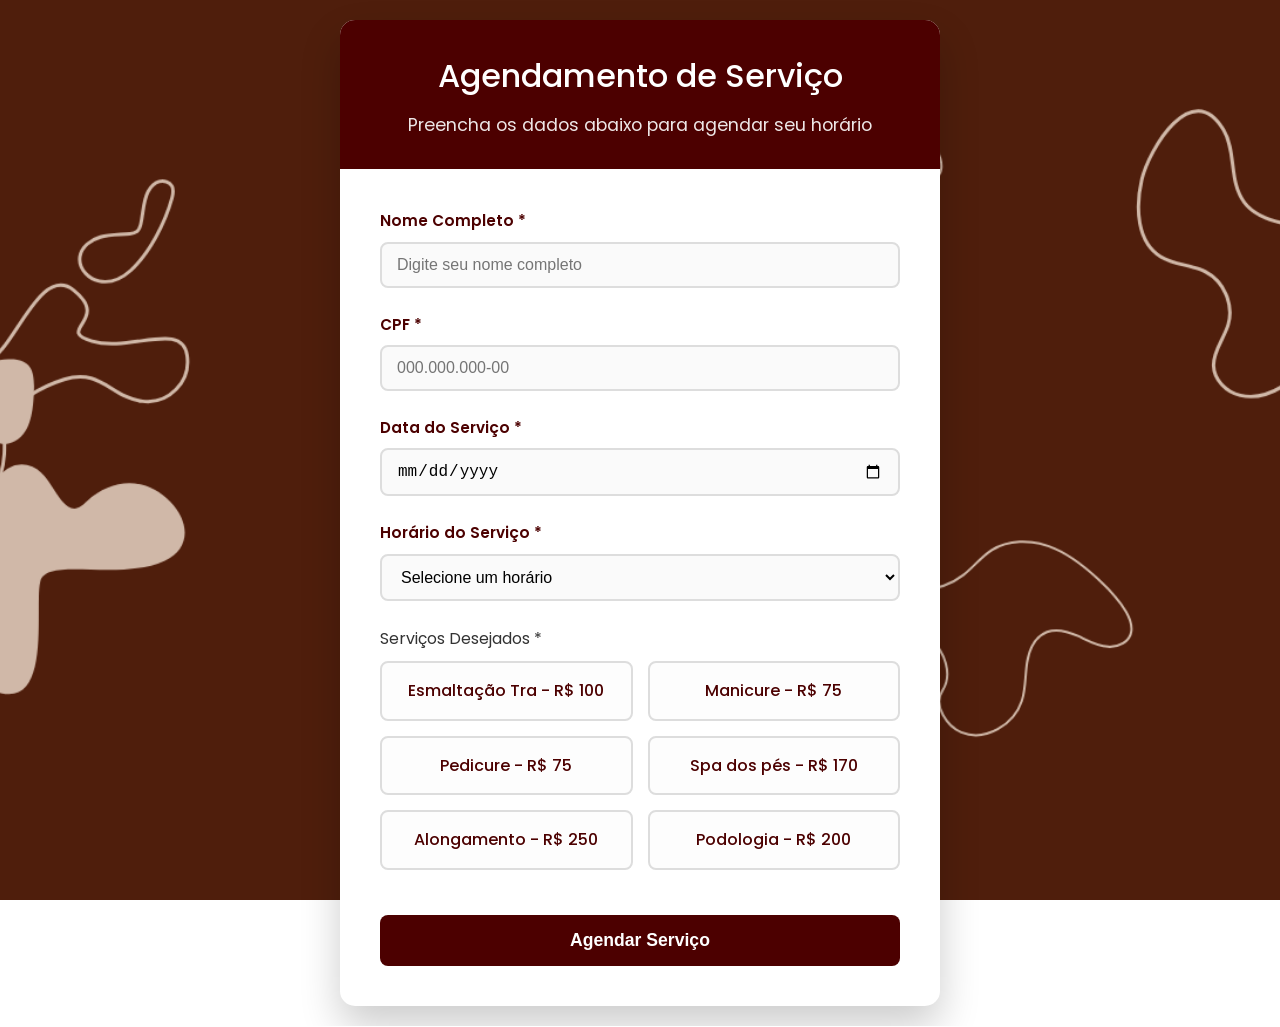
<file: Projeto de Conclusão Faetec/agendamento.html>
<!DOCTYPE html>
<html lang="pt-BR">
<head>
    <meta charset="UTF-8">
    <meta name="viewport" content="width=device-width, initial-scale=1.0">
    <title>Agendamento de Serviço</title>
    <link rel="stylesheet" href="./CSS/agendamento.css">

</head>
<body>
    <div class="container">

        <!-- Cabeçalho com título e subtítulo -->
        <div class="header">
            <h1>Agendamento de Serviço</h1>
            <p>Preencha os dados abaixo para agendar seu horário</p>
        </div>

        <!-- Área do formulário -->
        <div class="form-container">

            <!-- Mensagem de sucesso oculta (aparece só após enviar o formulário) -->
            <div class="success-message" id="successMessage">
                Agendamento realizado com sucesso! Entraremos em contato em breve.
            </div>

            <!-- Início do formulário -->
            <form id="schedulingForm">
                <!-- Campo: Nome completo -->
                <div class="form-group">
                    <label for="fullName">Nome Completo *</label>
                    <input type="text" id="fullName" name="fullName" placeholder="Digite seu nome completo">
                </div>

                <!-- Campo: CPF -->
                <div class="form-group">
                    <label for="cpf">CPF *</label>
                    <input type="text" id="cpf" name="cpf" placeholder="000.000.000-00" maxlength="14">
                </div>

                <!-- Campo: Data -->
                <div class="form-group">
                    <label for="appointmentDate">Data do Serviço *</label>
                    <input type="date" id="appointmentDate" name="appointmentDate">
                </div>

                <!-- Campo: Horário -->
                <div class="form-group">
                    <label for="appointmentTime">Horário do Serviço *</label>
                    <select id="appointmentTime" name="appointmentTime">
                        <option value="">Selecione um horário</option>
                        <!-- Lista de horários -->
                        <option value="10:00">10:00</option>
                        <option value="10:30">10:30</option>
                        <option value="11:00">11:00</option>
                        <option value="11:30">11:30</option>
                        <option value="14:00">14:00</option>
                        <option value="14:30">14:30</option>
                        <option value="15:00">15:00</option>
                        <option value="15:30">15:30</option>
                        <option value="16:00">16:00</option>
                        <option value="16:30">16:30</option>
                    </select>
                    <div class="error-message">Por favor, selecione um horário</div>
                </div>

                <!-- Campo: Seleção de serviços -->
                <div class="services-group">
                    <label>Serviços Desejados *</label>
                    <div class="services-grid">
                        <!-- Cada serviço é um checkbox -->
                        <div class="service-option">
                            <input type="checkbox" id="Esmaltação Tradicional" name="services" value="Esmaltação Tradicional">
                            <label for="Esmaltação Tradicional">Esmaltação Tra - R$ 100</label>
                        </div>
                        <div class="service-option">
                            <input type="checkbox" id="Manicure" name="services" value="Manicure">
                            <label for="Manicure">Manicure - R$ 75</label>
                        </div>
                        <div class="service-option">
                            <input type="checkbox" id="Pedicure" name="services" value="Pedicure">
                            <label for="Pedicure">Pedicure - R$ 75</label>
                        </div>
                        <div class="service-option">
                            <input type="checkbox" id="Spa dos pés" name="services" value="Spa dos pés">
                            <label for="Spa dos pés">Spa dos pés - R$ 170</label>
                        </div>
                        <div class="service-option">
                            <input type="checkbox" id="Alongamento" name="services" value="Alongamento">
                            <label for="Alongamento">Alongamento - R$ 250</label>
                        </div>
                        <div class="service-option">
                            <input type="checkbox" id="Podologia" name="services" value="Podologia">
                            <label for="Podologia">Podologia - R$ 200</label>
                        </div>
                    </div>
                    <div class="error-message">Por favor, selecione pelo menos um serviço</div>
                </div>

                <!-- Botão para enviar o formulário -->
                <button type="submit" class="submit-btn">Agendar Serviço</button>
            </form>
        </div>
    </div>

<script src="./Script/agendamento.js"></script>


</body>
</html>
</file>
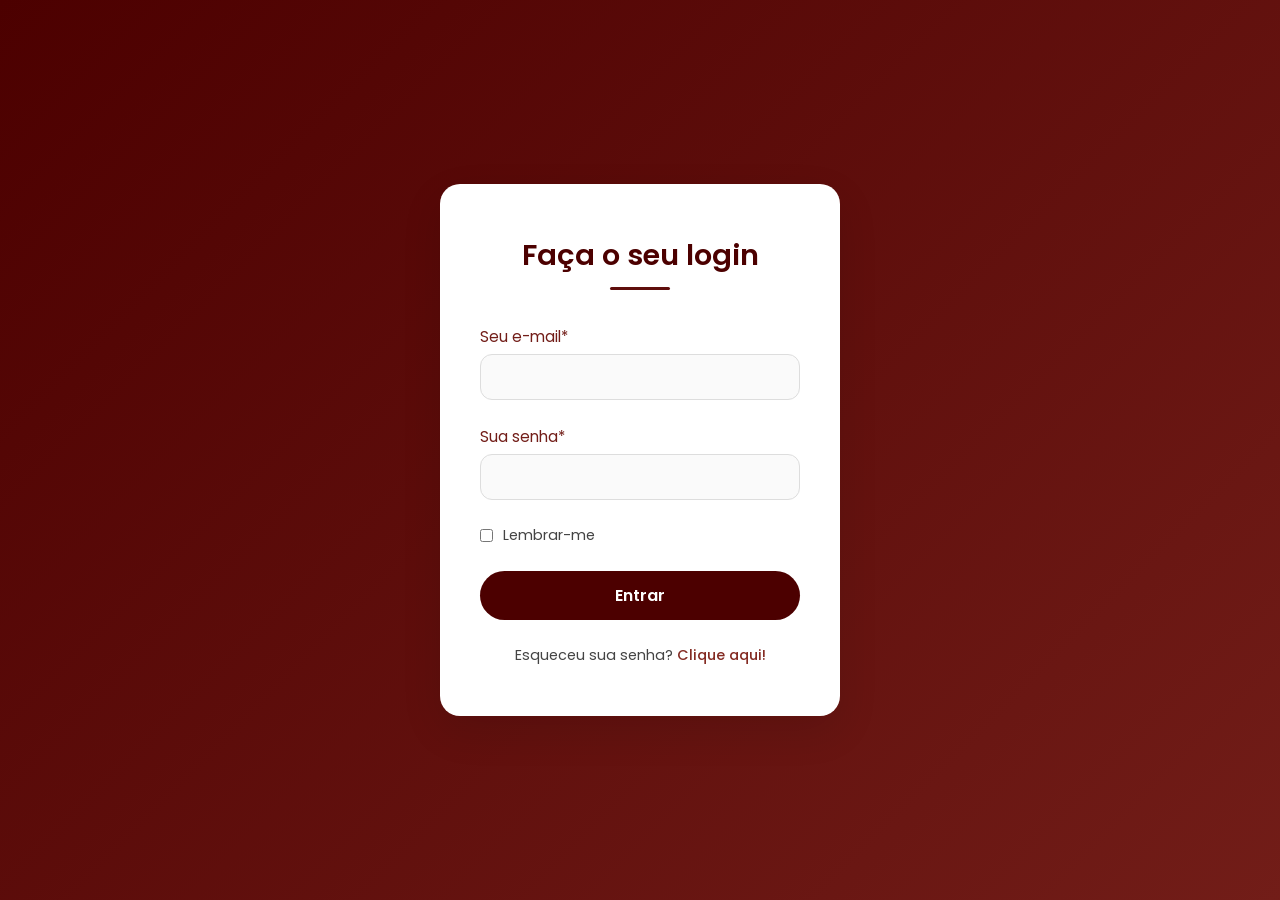
<file: Projeto de Conclusão Faetec/login.html>
<!DOCTYPE html>
<html lang="pt-br">
<head>
    <meta charset="UTF-8">
    <meta name="viewport" content="width=device-width, initial-scale=1.0">
    <title>Login</title>
    <link rel="stylesheet" href="./CSS/login.css">
</head>

  <body>
    <form action="">
        <div class="titulo">
            <h1>Faça o seu login</h1>
            <div class="barra-horizontal"></div>
      </div>
    <div class="campo-input">
        <label for="email">Seu e-mail*</label>
        <input type="email" id="email" />
      </div>
      <div class="campo-input">
        <label for="password">Sua senha*</label>
        <input type="password" id="password" />
      </div>
      <div class="lembrar-me">
        <input type="checkbox" />   
        <p>Lembrar-me</p>
      </div>
      <button type="button" id="btnEntrar">Entrar</button>
      <p>
        Esqueceu sua senha?
        <a href="https://www.linkedin.com/in/perolamenezes/">Clique aqui!</a>
      </p>
    </form>
  </body>
<script src="./Script/login.js"></script>

</html>
</file>
<file: Projeto de Conclusão Faetec/CSS/agendamento.css>
/* Importa a fonte do Google */
@import url('https://fonts.googleapis.com/css2?family=Poppins:wght@300;400;500;600&display=swap');

/* Zera margens e ativa modelo de caixa mais intuitivo */
* {
    margin: 0;
    padding: 0;
    box-sizing: border-box;
}

/* Estilo geral do corpo */
body {
    font-family: 'Poppins', sans-serif;
    line-height: 1.6;
    color: #fff;
    background-image: url('../Imagens/background.png');
    background-size: cover;
    background-position: center;
    background-repeat: no-repeat;
    background-attachment: fixed;
    min-height: 100vh;
    padding: 20px;
}

/* Caixa principal */
.container {
    max-width: 600px;
    margin: 0 auto;
    background: #fff;
    color: #333;
    border-radius: 15px;
    box-shadow: 0 20px 40px rgba(0, 0, 0, 0.2);
    overflow: hidden;
}

/* Cabeçalho */
.header {
    background: #4c0000;
    color: white;
    padding: 30px;
    text-align: center;
}

.header h1 {
    font-size: 2rem;
    margin-bottom: 10px;
    font-weight: 500;
}

.header p {
    opacity: 0.9;
    font-size: 1.1rem;
}

/* Conteúdo do formulário */
.form-container {
    padding: 40px;
}

.form-group {
    margin-bottom: 25px;
}

.form-group label {
    display: block;
    margin-bottom: 8px;
    font-weight: 600;
    color: #4c0000;
    font-size: 0.95rem;
}

/* Campos de entrada */
.form-group input,
.form-group select {
    width: 100%;
    padding: 12px 15px;
    border: 2px solid #ddd;
    border-radius: 8px;
    font-size: 1rem;
    transition: all 0.3s ease;
    background-color: #fafafa;
}

/* Efeito ao focar */
.form-group input:focus,
.form-group select:focus {
    outline: none;
    border-color: #4c0000;
    background-color: white;
    box-shadow: 0 0 0 3px rgba(76, 0, 0, 0.1);
}

/* Serviços */
.services-group {
    margin-bottom: 25px;
}

/* Organiza os serviços em grade */
.services-grid {
    display: grid;
    grid-template-columns: repeat(auto-fit, minmax(200px, 1fr));
    gap: 15px;
    margin-top: 10px;
}

/* Cada serviço individual */
.service-option {
    position: relative;
}

/* Esconde checkbox padrão */
.service-option input[type="checkbox"] {
    position: absolute;
    opacity: 0;
    width: 0;
    height: 0;
}

/* Estilo visual para cada serviço */
.service-option label {
    display: block;
    padding: 15px;
    border: 2px solid #ddd;
    border-radius: 8px;
    cursor: pointer;
    transition: all 0.3s ease;
    text-align: center;
    background-color: #fdfdfd;
    font-weight: 500;
    color: #4c0000;
}

/* Quando o serviço é selecionado */
.service-option input[type="checkbox"]:checked + label {
    border-color: #4c0000;
    background-color: #842b23;
    color: white;
    transform: translateY(-2px);
    box-shadow: 0 5px 15px rgba(76, 0, 0, 0.3);
}

/* Mensagem de erro */
.error-message {
    color: #e74c3c;
    font-size: 0.85rem;
    margin-top: 5px;
    display: none;
}

/* Campo com erro */
.form-group.error input,
.form-group.error select {
    border-color: #e74c3c;
    background-color: #fdf2f2;
}

.form-group.error .error-message {
    display: block;
}

/* Botão de enviar */
.submit-btn {
    width: 100%;
    padding: 15px;
    background: #4c0000;
    color: white;
    border: none;
    border-radius: 8px;
    font-size: 1.1rem;
    font-weight: 600;
    cursor: pointer;
    transition: all 0.3s ease;
    margin-top: 20px;
}

.submit-btn:hover {
    background-color: #5f0e0c;
    transform: translateY(-2px);
    box-shadow: 0 10px 25px rgba(76, 0, 0, 0.3);
}

.submit-btn:active {
    transform: translateY(0);
}

/* Mensagem de sucesso */
.success-message {
    background-color: #d4edda;
    color: #155724;
    padding: 15px;
    border-radius: 8px;
    margin-bottom: 20px;
    border: 1px solid #c3e6cb;
    display: none;
}
</file>
<file: Projeto de Conclusão Faetec/CSS/login.css>
@import url('https://fonts.googleapis.com/css2?family=Poppins:wght@300;400;600&display=swap');

/* Remove espaçamentos e aplica a fonte */
* {
  margin: 0;
  padding: 0;
  box-sizing: border-box;
  font-family: 'Poppins', sans-serif;
}

/* Fundo da página */
body {
  background: linear-gradient(135deg, #4c0000, #721d18);
  color: #333;
  display: flex;
  justify-content: center;
  align-items: center;
  height: 100vh;
}

/* Formulário */
form {
  background-color: #fff;
  padding: 50px 40px;
  border-radius: 20px;
  box-shadow: 0 15px 40px rgba(0, 0, 0, 0.1);
  width: 100%;
  max-width: 400px;
  display: flex;
  flex-direction: column;
  gap: 25px;
}

/* Título do formulário */
.titulo {
  text-align: center;
}

.titulo h1 {
  font-size: 1.8rem;
  color: #4c0000;
  font-weight: 600;
}

.barra-horizontal {
  background-color: #5f0e0c;
  height: 3px;
  width: 60px;
  margin: 10px auto;
  border-radius: 5px;
}

/* Campo de entrada */
.campo-input {
  display: flex;
  flex-direction: column;
  gap: 6px;
}

.campo-input label {
  font-size: 0.95rem;
  color: #721d18;
}

input[type="email"],
input[type="password"] {
  padding: 12px 16px;
  border-radius: 12px;
  border: 1px solid #ddd;
  background-color: #fafafa;
  transition: 0.3s ease;
}

input:focus {
  outline: none;
  border-color: #4c0000;
  box-shadow: 0 0 0 2px rgba(76, 0, 0, 0.1);
}

/* Checkbox lembrar-me */
.lembrar-me {
  display: flex;
  align-items: center;
  gap: 10px;
  font-size: 0.9rem;
  color: #5f0e0c;
}

/* Botão de login */
button {
  padding: 12px;
  border-radius: 30px;
  border: none;
  background-color: #4c0000;
  color: white;
  font-size: 1rem;
  font-weight: 600;
  cursor: pointer;
  transition: 0.3s ease;
}

button:hover {
  background-color: #5f0e0c;
}

/* Texto abaixo do botão */
p {
  font-size: 0.9rem;
  text-align: center;
  color: #444;
}

/* Link de cadastro/esqueci senha */
a {
  color: #842b23;
  text-decoration: none;
  font-weight: 500;
}

a:hover {
  text-decoration: underline;
}
</file>
